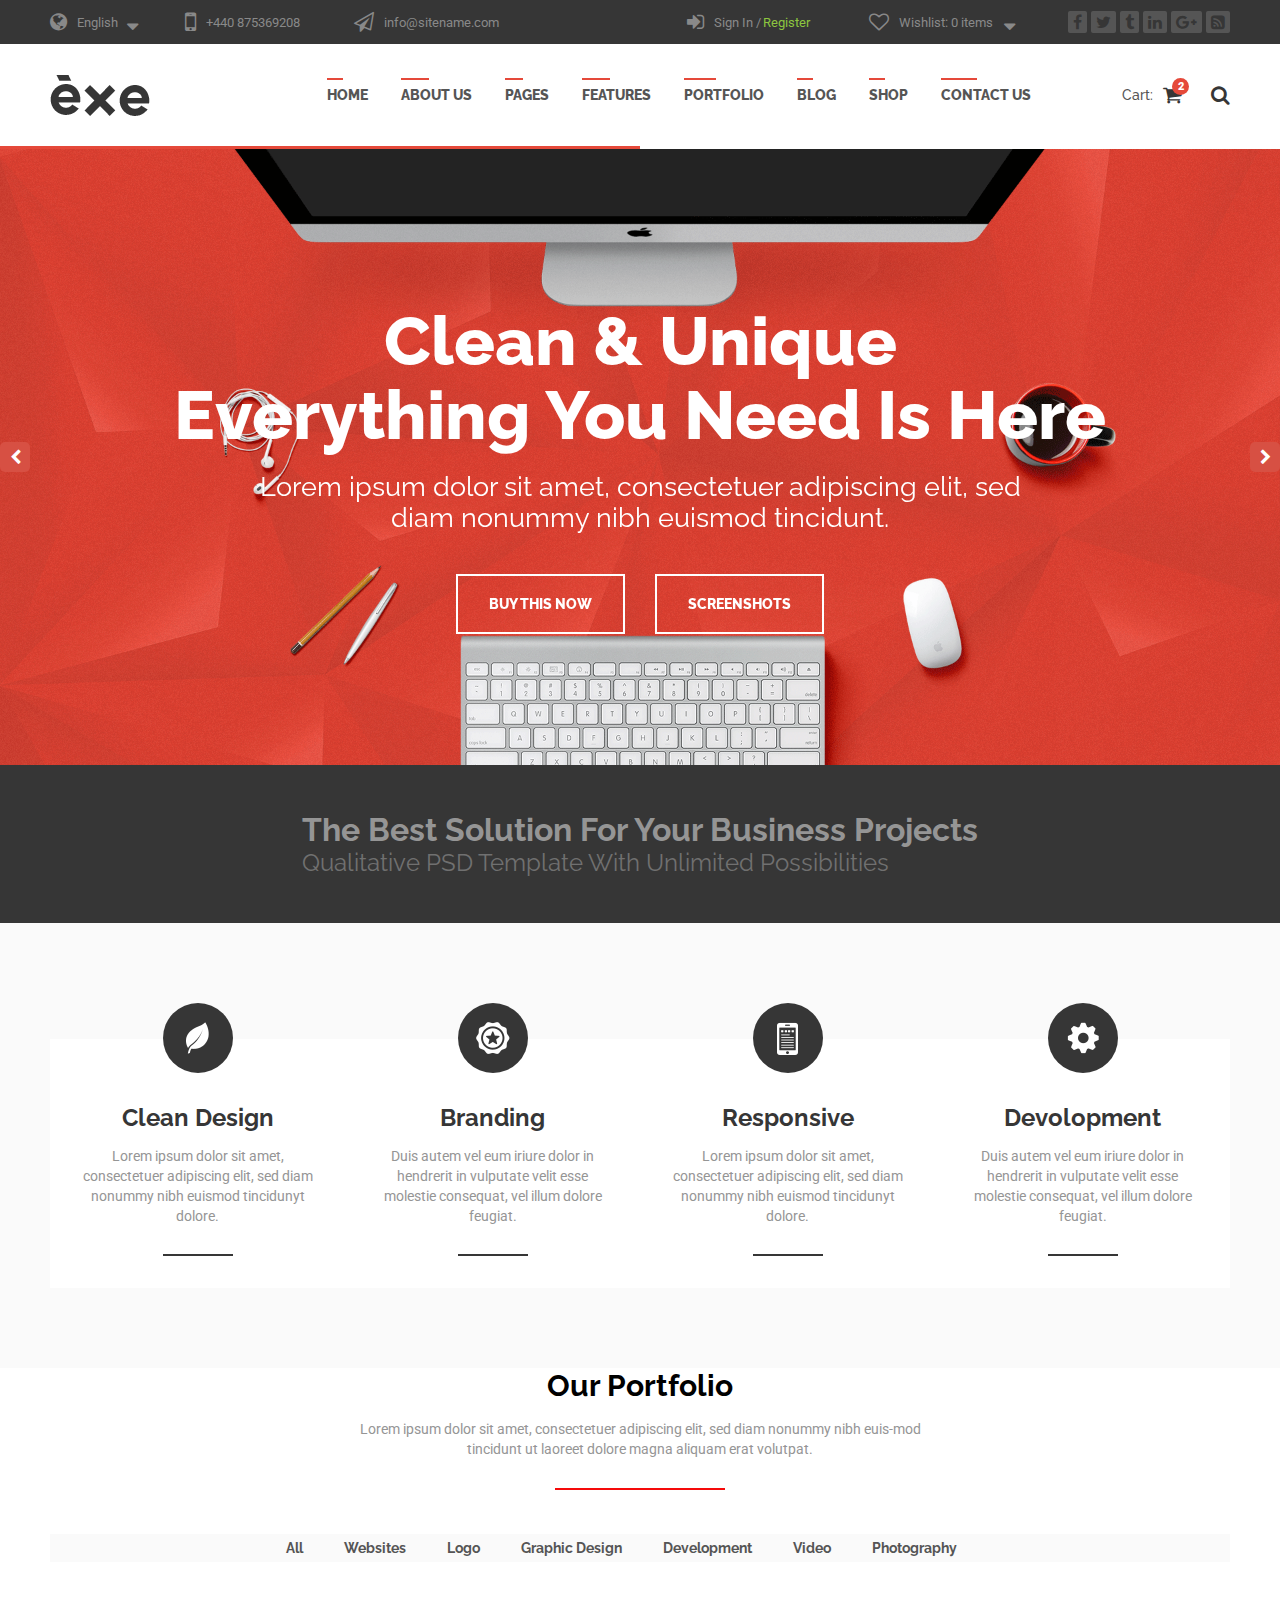
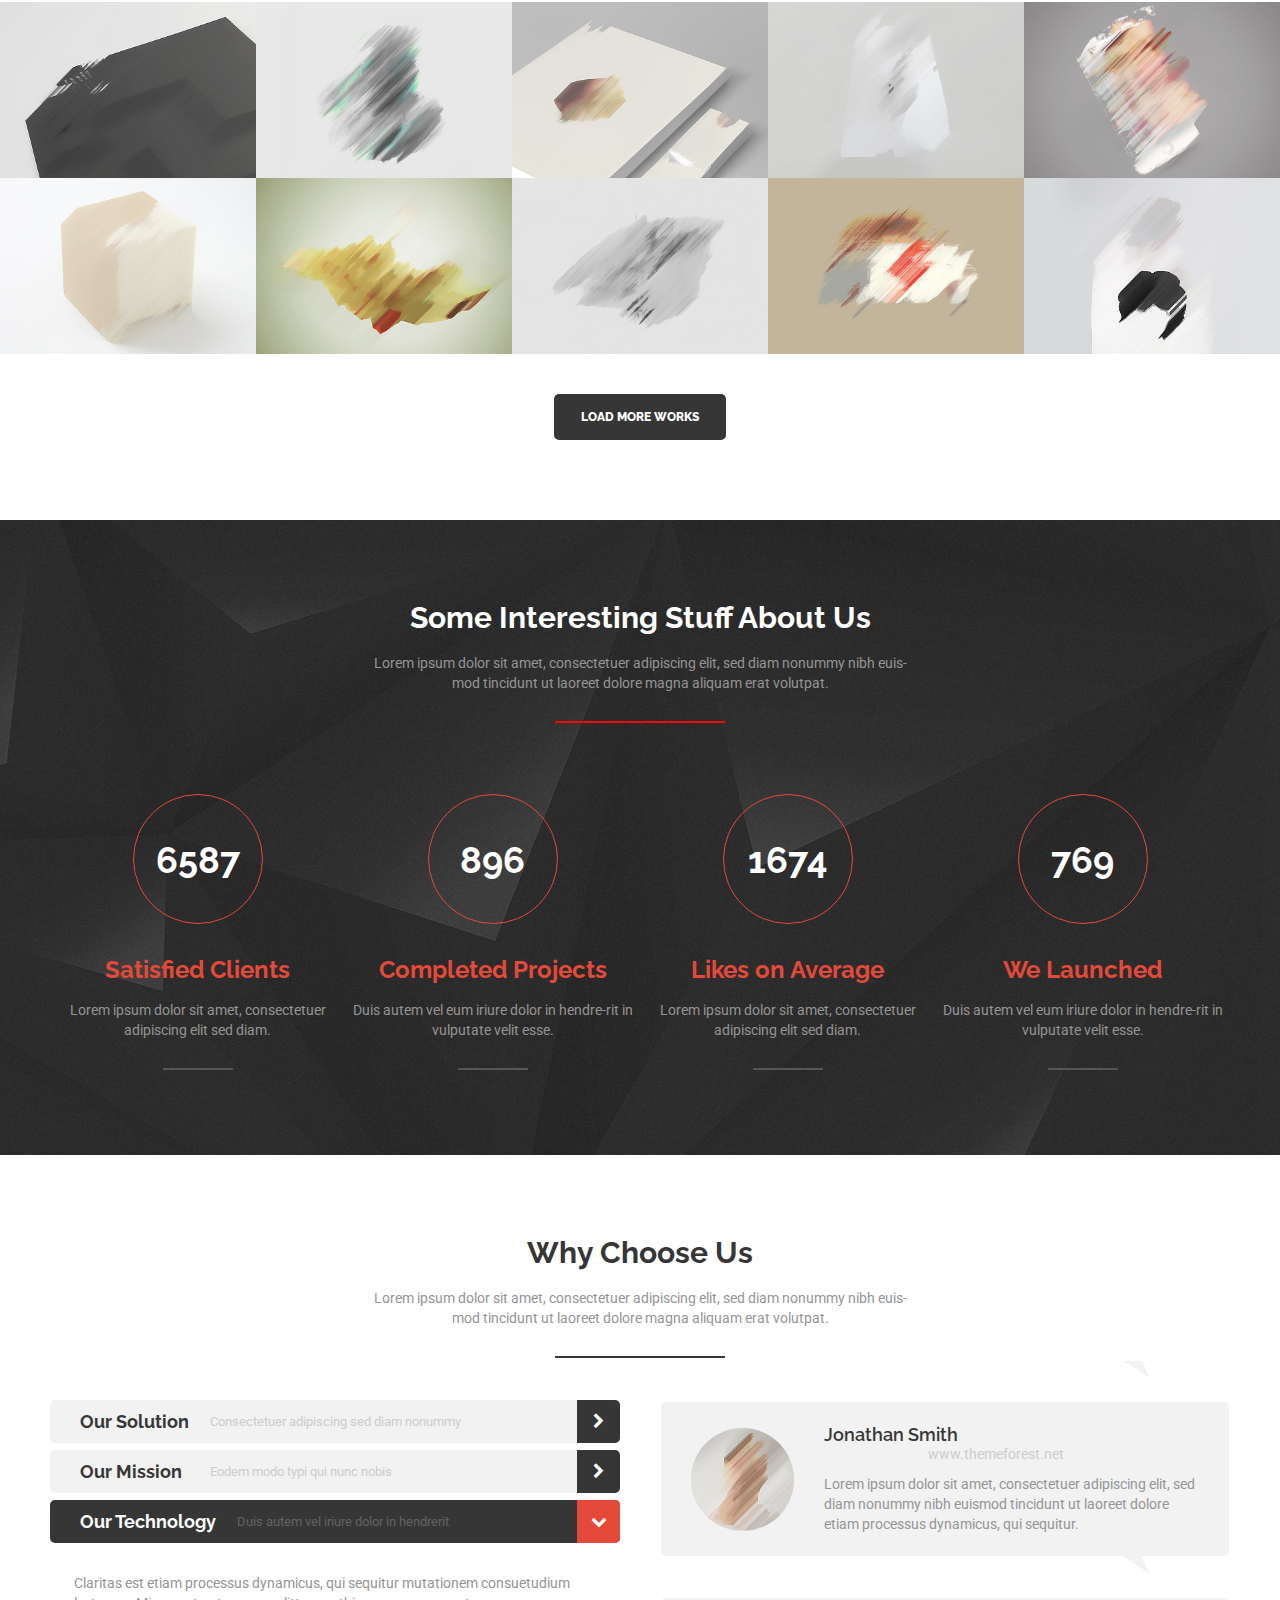
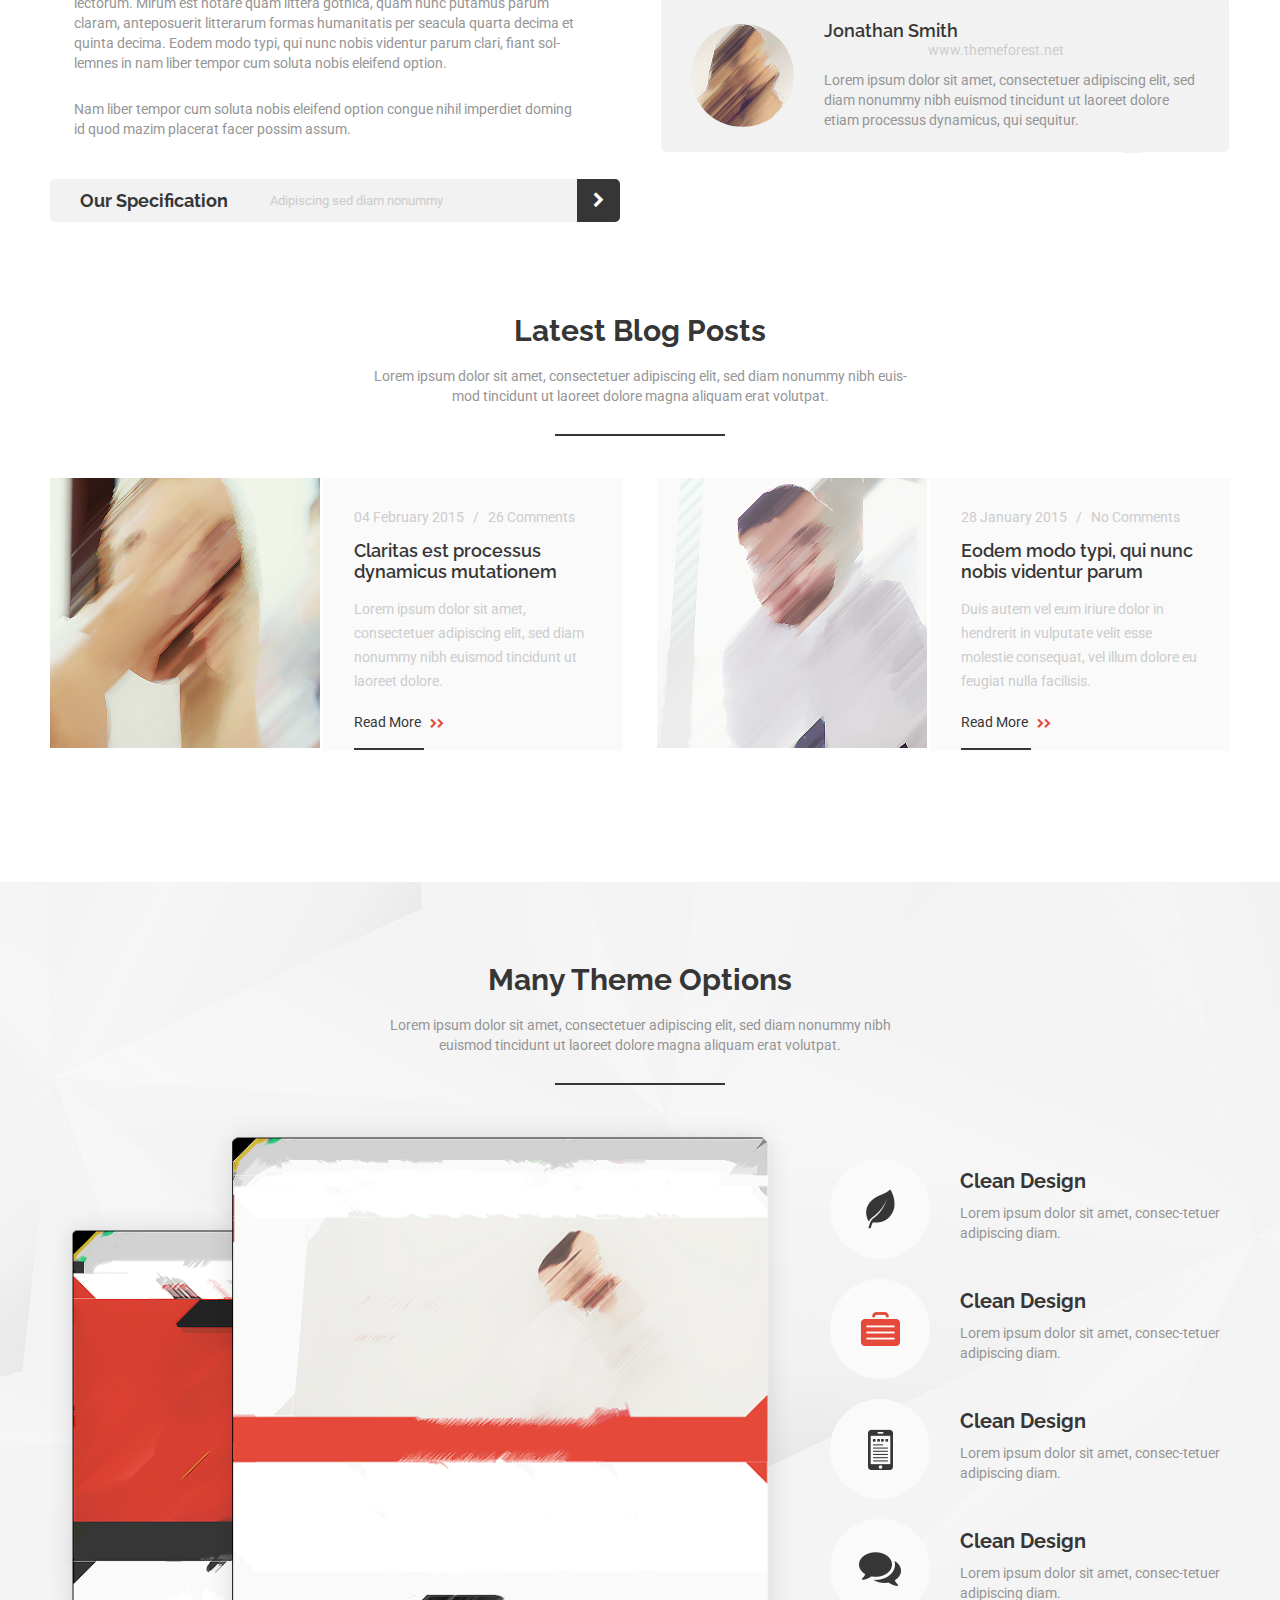
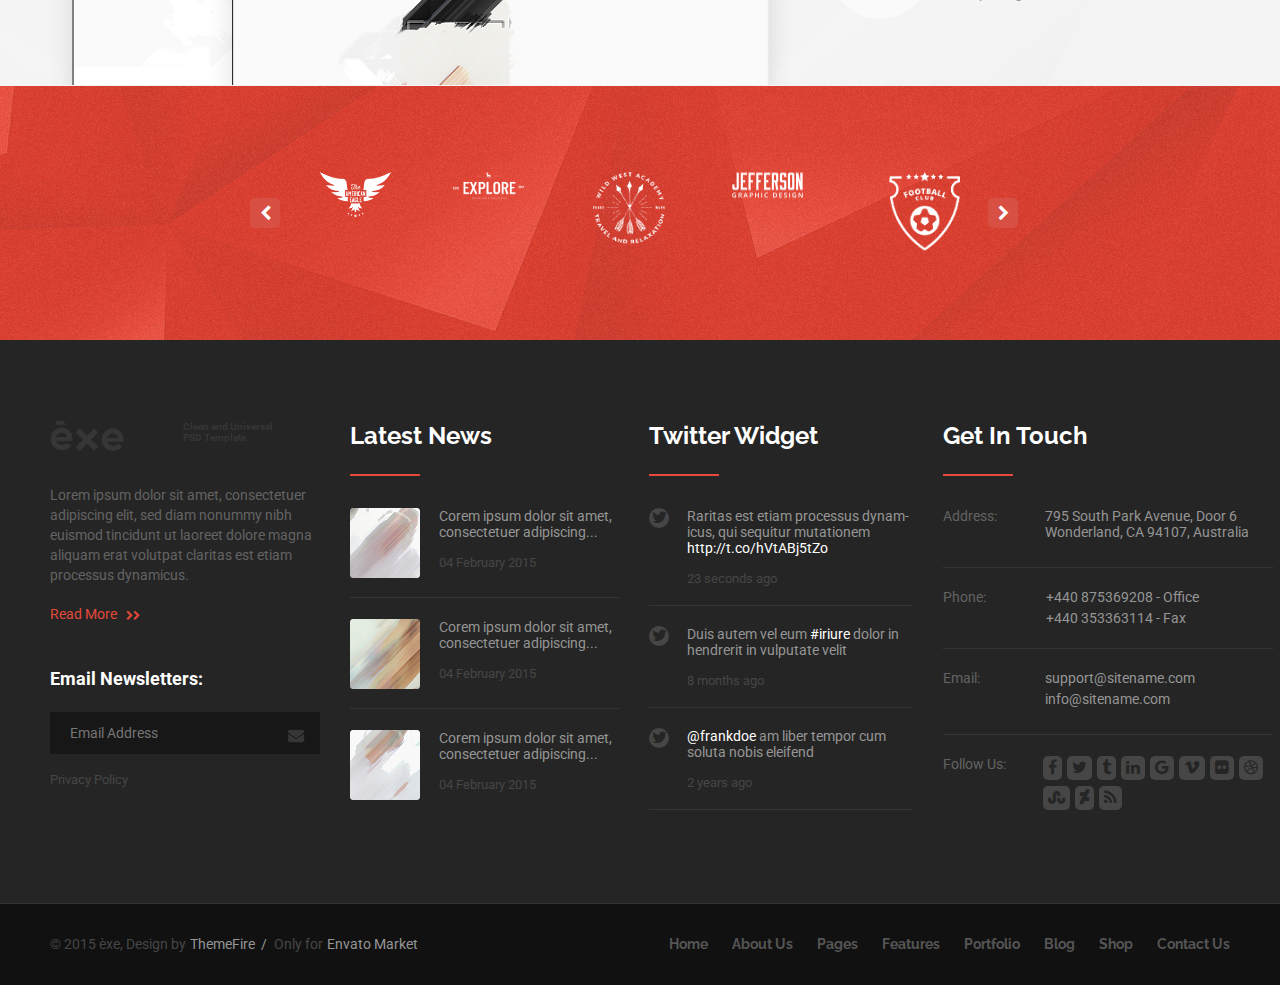
<file: index.html>
<!DOCTYPE html>
<html lang="en">
<head>
    <meta charset="UTF-8">
    <meta http-equiv="X-UA-Compatible" content="IE=edge">
    <meta name="viewport" content="width=device-width, initial-scale=1.0">
    <title>Document</title>
    <link rel="stylesheet" href="https://cdnjs.cloudflare.com/ajax/libs/font-awesome/4.7.0/css/font-awesome.min.css">
    <link href="https://fonts.googleapis.com/css2?family=Roboto:ital,wght@0,100;0,300;0,400;0,500;0,700;0,900;1,100;1,300;1,400;1,500;1,700;1,900&display=swap" rel="stylesheet">
    <link href="https://fonts.googleapis.com/css2?family=Raleway:ital,wght@0,100;0,200;0,300;0,400;0,500;0,600;0,700;0,800;0,900;1,100;1,200;1,300;1,400;1,500;1,600;1,700;1,800;1,900&display=swap" rel="stylesheet">
    <link rel="stylesheet" href="css/slick.css">
    
    <link rel="stylesheet" href="css/style.css">       
    
</head>
<body>
    
   <header>
   
        
        <div class="container">
            <div class="nav_top">
                <div class="language">
                    <div class="lang_icon"><a href="#"><i class="fa fa-globe"></i></a></div>
                    <div class="text"><a href="#">English</a></div>
                    <div class="lang_icon_1"><a href="#"><i class="fa fa-sort-desc" aria-hidden="true"></i></a></div>
                </div>
                <div class="contact">
                    <div class="mobile_icon"><i class="fa fa-mobile-phone"></i></div>
                    <div class="mobile_number"><p>+440 875369208</p></div>
                </div>
                <div class="info">
                    <div class="info_icon"><a href="#"><i class="fa fa-send-o"></i></a></div>
                    <div class="info_text"><p>info@sitename.com</p></div>
                </div>
                <div class="singin">
                    <div class="singin_icon"><a href="#"><i class="fa fa-sign-in"></i></a></div>
                    <div class="singin_text"><h1>Sign In /</h1><span>Register</span></div>
                    
                </div>
                <div class="Wishlist">
                    <div class="wishlist_icon"><a href="#"><i class="fa fa-heart-o"></i></a></div>
                    <div class="wishlist_text"><h1>Wishlist:</h1><span>0</span><h2>items</h2></div>
                    <div class="wishlist_arrow"><a href="#"><i class="fa fa-sort-desc" aria-hidden="true"></i></a></div>
                </div>
                <div class="social">
                    <ul>
                        <li><a href="#"><i class="fa fa-facebook-f"></i></a></li>
                        <li><a href="#"><i class="fa fa-twitter"></i></a></li>
                        <li><a href="#"><i class="	fa fa-tumblr"></i></a></li>
                        <li><a href="#"><i class="fa fa-linkedin"></i></a></li>
                        <li><a href="#"><i class="fa fa-google-plus"></i></a></li>
                        <li><a href="#"><i class="fa fa-rss-square"></i></a></li>
                    </ul>
                </div>
            </div>
        </div>
    </header>
    <nav>
        <div class="container">
            <div class="nav_main">
                <div class="logo">
                    <a href="#"><img src="Images/EXE.gif" alt=""></a>
                </div>
                <div class="menu">
                    <ul>
                        <li><a href="#">Home</a></li>
                        <li><a href="#">About Us</a></li>
                        <li><a href="#">Pages</a></li>
                        <li><a href="#">Features</a></li>
                        <li><a href="#">Portfolio </a></li>
                        <li><a href="#">Blog</a></li>
                        <li><a href="#">Shop </a></li>
                        <li><a href="#"> Contact Us</a></li>
                    </ul>
                </div>
                <div class="menu_right">
                    <div class="right_1"><h1>Cart:</h1></div>
                    <div class="right_2"><a href="#"><i class="fa fa-shopping-cart" aria-hidden="true"></i></a>
                    <div class="circle"><h1>2</h1></div></div>
                    <div class="right_3"><a href="#"><i class="fa fa-search" aria-hidden="true"></i></a></div>
                </div>
            </div>
        </div>
    </nav>
    <section id="banner_loading">

    </section>

    <!--=================== Banner part goes here============================-->
    <section id="banner"> 
        <i class="fa fa-chevron-left h_left"></i>
        <i class="fa fa-chevron-right h_right"></i>
        <div class="banner_main">
        
            <div class="banner_item">
                <img src="Images/banner.gif" alt="EXE" width="100%">
                
            </div>
            <div class="banner_item">
                <img src="Images/b_3.png" alt="EXE" width="100%">
                
            </div>
        </div>
        <div class="banner_main_overly">
            <div class="container">
                <div class="banner_content">
                   <div class="banner_text">
                    <h3>Clean & Unique</h3>
                    <h4>Everything You Need is Here</h4>
                    <p>Lorem ipsum dolor sit amet, consectetuer adipiscing elit, sed diam nonummy nibh euismod tincidunt.</p>
                   </div>
                   <div class="banner_ancor">
                       <div class="ancor_left"><a href="#">Buy This Now</a></div>
                       <div class="ancor_right"><a href="#">Screenshots</a></div>
                   </div>
                </div>
            </div> 

        </div>
       
        
            
        
    </section>
   
    <section id="solution">
        <div class="sol_content">
            <h4>The Best Solution for Your Business Projects</h4>
            <h5>Qualitative PSD Template With Unlimited Possibilities</h5>
        </div>

    </section> 
    <!--======================== About section goes here===============================-->
   <section id="about">
        <div class="container">
            <div class="about_main">
              <div class="aboutitem_1">
                <div class="about_item">
                    <div class="img"><img src="Images/s_1.png" alt=""></div>
                    <h3>Clean Design</h3>
                    <p>Lorem ipsum dolor sit amet, consectetuer adipiscing elit, sed diam nonummy nibh euismod tincidunyt dolore.</p>
                </div>
              </div>
              <div class="aboutitem_1">
                <div class="about_item">
                    <div class="img"><img src="Images/s_2.png" alt=""></div>
                    <h3>Branding</h3>
                    <p>Duis autem vel eum iriure dolor in hendrerit in vulputate velit esse molestie consequat, vel illum dolore feugiat.</p>
                </div>
              </div>
              <div class="aboutitem_1">
                <div class="about_item">
                    <div class="img"><img src="Images/s_3.png" alt=""></div>
                    <h3>Responsive</h3>
                    <p>Lorem ipsum dolor sit amet, consectetuer adipiscing elit, sed diam nonummy nibh euismod tincidunyt dolore.</p>
                </div>
              </div>
              <div class="aboutitem_1">
                <div class="about_item">
                    <div class="img"><img src="Images/s_4.png" alt=""></div>
                    <h3>Devolopment</h3>
                    <p>Duis autem vel eum iriure dolor in hendrerit in vulputate velit esse molestie consequat, vel illum dolore feugiat.</p>
                </div>
              </div>
            </div>

        </div>
    </section>
    <section id="portfoliotoppart">
        <div class="container">
            <div class="portfolio_head">
                <h5>Our Portfolio</h5>
                <p>Lorem ipsum dolor sit amet, consectetuer adipiscing elit, sed diam nonummy nibh euis-mod tincidunt ut laoreet dolore magna aliquam erat volutpat.</p>

            </div>
            <div class="portfolio_main">
                <div class="fortfolio_item">
                    <ul>
                        <li><a href="#">All </a></li>
                        <li><a href="#">Websites  </a></li>
                        <li><a href="#">Logo  </a></li>
                        <li><a href="#">Graphic Design </a></li>
                        <li><a href="#">Development </a></li>
                        <li><a href="#">Video</a></li>
                        <li><a href="#">Photography</a></li>
                    </ul>
                </div>
            </div>
        </div>
    </section>
    <section id="portfolio_img"> 
        <div class="portfolio-img_main">
            <div class="portfolio_img_item ">
                <img src="Images/p_1.png" alt="p_1" width="100%" height="100%">
                <div class="portfolio_img_overly">
                    <div class="portfolio_overly_text">
                        <h5>Claritas Est Processus</h5>
                    <p>Graphic Designer, Photoshop</p>
                    </div>
                   <div class="portfolio_overly_icon_main">
                    <div class="portfolio_overly_icon_item poii">
                        <a href="#"><i class="fa fa-search" aria-hidden="true"></i></a>
                        </div>
                    <div class="portfolio_overly_icon_item">
                        <a href="#"><i class="fa fa-link" aria-hidden="true"></i></a>
                        </div>
                   </div>
                </div>
            </div>
            <div class="portfolio_img_item">
                <img src="Images/p_2.png" alt="p_1" width="100%" height="100%">
                <div class="portfolio_img_overly">
                    <div class="portfolio_overly_text">
                        <h5>Claritas Est Processus</h5>
                    <p>Graphic Designer, Photoshop</p>
                    </div>
                   <div class="portfolio_overly_icon_main">
                    <div class="portfolio_overly_icon_item poii">
                        <a href="#"><i class="fa fa-search" aria-hidden="true"></i></a>
                        </div>
                    <div class="portfolio_overly_icon_item">
                        <a href="#"><i class="fa fa-link" aria-hidden="true"></i></a>
                        </div>
                   </div>
                </div>
            </div>
            <div class="portfolio_img_item">
                <img src="Images/p_3.png" alt="p_1" width="100%" height="100%">
                <div class="portfolio_img_overly">
                    <div class="portfolio_overly_text">
                        <h5>Claritas Est Processus</h5>
                    <p>Graphic Designer, Photoshop</p>
                    </div>
                   <div class="portfolio_overly_icon_main">
                    <div class="portfolio_overly_icon_item poii">
                        <a href="#"><i class="fa fa-search" aria-hidden="true"></i></a>
                        </div>
                    <div class="portfolio_overly_icon_item">
                        <a href="#"><i class="fa fa-link" aria-hidden="true"></i></a>
                        </div>
                   </div>
                </div>
            </div>
            <div class="portfolio_img_item">
                <img src="Images/p_4.png" alt="p_1" width="100%" height="100%">
                <div class="portfolio_img_overly">
                    <div class="portfolio_overly_text">
                        <h5>Claritas Est Processus</h5>
                    <p>Graphic Designer, Photoshop</p>
                    </div>
                   <div class="portfolio_overly_icon_main">
                    <div class="portfolio_overly_icon_item poii">
                        <a href="#"><i class="fa fa-search" aria-hidden="true"></i></a>
                        </div>
                    <div class="portfolio_overly_icon_item">
                        <a href="#"><i class="fa fa-link" aria-hidden="true"></i></a>
                        </div>
                   </div>
                </div>
            </div>
            <div class="portfolio_img_item">
                <img src="Images/p_5.png" alt="p_1" width="100%" height="100%">
                <div class="portfolio_img_overly">
                    <div class="portfolio_overly_text">
                        <h5>Claritas Est Processus</h5>
                    <p>Graphic Designer, Photoshop</p>
                    </div>
                   <div class="portfolio_overly_icon_main">
                    <div class="portfolio_overly_icon_item poii">
                        <a href="#"><i class="fa fa-search" aria-hidden="true"></i></a>
                        </div>
                    <div class="portfolio_overly_icon_item">
                        <a href="#"><i class="fa fa-link" aria-hidden="true"></i></a>
                        </div>
                   </div>
                </div>
            </div>
        </div>
        
        <div class="portfolio-img_main">
            <div class="portfolio_img_item">
                <img src="Images/p_6.png" alt="p_1" width="100%" height="100%">
                <div class="portfolio_img_overly">
                    <div class="portfolio_overly_text">
                        <h5>Claritas Est Processus</h5>
                    <p>Graphic Designer, Photoshop</p>
                    </div>
                   <div class="portfolio_overly_icon_main">
                    <div class="portfolio_overly_icon_item poii">
                        <a href="#"><i class="fa fa-search" aria-hidden="true"></i></a>
                        </div>
                    <div class="portfolio_overly_icon_item">
                        <a href="#"><i class="fa fa-link" aria-hidden="true"></i></a>
                        </div>
                   </div>
                </div>
            </div>
            <div class="portfolio_img_item">
                <img src="Images/p_7.png" alt="p_1" width="100%" height="100%">
                <div class="portfolio_img_overly">
                    <div class="portfolio_overly_text">
                        <h5>Claritas Est Processus</h5>
                    <p>Graphic Designer, Photoshop</p>
                    </div>
                   <div class="portfolio_overly_icon_main">
                    <div class="portfolio_overly_icon_item poii">
                        <a href="#"><i class="fa fa-search" aria-hidden="true"></i></a>
                        </div>
                    <div class="portfolio_overly_icon_item">
                        <a href="#"><i class="fa fa-link" aria-hidden="true"></i></a>
                        </div>
                   </div>
                </div>
            </div>
            <div class="portfolio_img_item">
                <img src="Images/p_8.png" alt="p_1" width="100%" height="100%">
                <div class="portfolio_img_overly">
                    <div class="portfolio_overly_text">
                        <h5>Claritas Est Processus</h5>
                    <p>Graphic Designer, Photoshop</p>
                    </div>
                   <div class="portfolio_overly_icon_main">
                    <div class="portfolio_overly_icon_item poii">
                        <a href="#"><i class="fa fa-search" aria-hidden="true"></i></a>
                        </div>
                    <div class="portfolio_overly_icon_item">
                        <a href="#"><i class="fa fa-link" aria-hidden="true"></i></a>
                        </div>
                   </div>
                </div>
            </div>
            <div class="portfolio_img_item">
                <img src="Images/p_9.png" alt="p_1" width="100%" height="100%">
                <div class="portfolio_img_overly">
                    <div class="portfolio_overly_text">
                        <h5>Claritas Est Processus</h5>
                    <p>Graphic Designer, Photoshop</p>
                    </div>
                   <div class="portfolio_overly_icon_main">
                    <div class="portfolio_overly_icon_item poii">
                        <a href="#"><i class="fa fa-search" aria-hidden="true"></i></a>
                        </div>
                    <div class="portfolio_overly_icon_item">
                        <a href="#"><i class="fa fa-link" aria-hidden="true"></i></a>
                        </div>
                   </div>
                </div>
            </div>
            <div class="portfolio_img_item">
                <img src="Images/p_10.png" alt="p_1" width="100%" height="100%">
                <div class="portfolio_img_overly">
                    <div class="portfolio_overly_text">
                        <h5>Claritas Est Processus</h5>
                    <p>Graphic Designer, Photoshop</p>
                    </div>
                   <div class="portfolio_overly_icon_main">
                    <div class="portfolio_overly_icon_item poii">
                        <a href="#"><i class="fa fa-search" aria-hidden="true"></i></a>
                        </div>
                    <div class="portfolio_overly_icon_item">
                        <a href="#"><i class="fa fa-link" aria-hidden="true"></i></a>
                        </div>
                   </div>
                </div>
            </div>
        </div>
        <div class="portfolio_button_main"><a href="#" class="portfolio_button">Load More Works</a></div>
    </section> 

 <section id="project">
    <div class="container">
            <div class="project_head">
                <h4>Some Interesting Stuff About Us</h4>
                <p>Lorem ipsum dolor sit amet, consectetuer adipiscing elit, sed diam nonummy nibh euis-mod tincidunt ut laoreet dolore magna aliquam erat volutpat.</p>
            </div>
            <div class="project_main">
                <div class="project_item">
                    <div class="project_item_circle"><h2 class="counter">6587</h2></div>
                    <div class="project_text">
                        <h3>Satisfied Clients</h3>
                        <p>Lorem ipsum dolor sit amet, consectetuer adipiscing elit sed diam.</p>
                    </div>
                </div>
                <div class="project_item">
                    <div class="project_item_circle"><h2 class="counter">896</h2></div>
                    <div class="project_text">
                        <h3>Completed Projects</h3>
                        <p>Duis autem vel eum iriure dolor in hendre-rit in vulputate velit esse.</p>
                    </div>
                </div>
                <div class="project_item">
                    <div class="project_item_circle"><h2 class="counter">1674</h2></div>
                    <div class="project_text">
                        <h3>Likes on Average</h3>
                        <p>Lorem ipsum dolor sit amet, consectetuer adipiscing elit sed diam.</p>
                    </div>
                </div>
                <div class="project_item">
                    <div class="project_item_circle"><h2 class="counter">769</h2></div>
                    <div class="project_text">
                        <h3>We Launched</h3>
                        <p>Duis autem vel eum iriure dolor in hendre-rit in vulputate velit esse.</p>
                    </div>
                </div>
               

    
            </div>
     </div>
    
</section> 
 <section id="choose">
    <div class="container">
        <div class="choose_head">
            <h4>Why Choose Us</h4>
            <p>Lorem ipsum dolor sit amet, consectetuer adipiscing elit, sed diam nonummy nibh euis-mod tincidunt ut laoreet dolore magna aliquam erat volutpat.</p>
        </div>
        <div class="service_facility_main">
            <div class="service_facility_left">
                <div class="facility_item f_i">
                    <div class="facility_1"><h3>Our Solution</h3></div>
                    <div class="facility_2"><p>Consectetuer adipiscing sed diam nonummy</p></div>
                    <div class="facility_3"><h4><a href="#"><i class="fa fa-chevron-right"></i></a></h4></div>
                </div>
                <div class="facility_item f_i">
                    <div class="facility_1"><h3>Our Mission</h3></div>
                    <div class="facility_2"><p>Eodem modo typi qui nunc nobis</p></div>
                    <div class="facility_3"><h4><a href="#"><i class="fa fa-chevron-right"></i></a></h4></div>
                </div>
                <div class="facility_item fti">
                    <div class="facility_techno_1"><h3>Our Technology</h3></div>
                    <div class="facility_techno_2"><p>Duis autem vel iriure dolor in hendrerit</p></div>
                    <div class="facility_techno_3"><h4><a href="#"><i class="fa fa-chevron-down"></i></a></h4></div>
                </div>
                
                    <div class="facility_item_details">
                        <h5>Claritas est etiam processus dynamicus, qui sequitur mutationem consuetudium lectorum. Mirum est notare quam littera gothica, quam nunc putamus parum claram, anteposuerit litterarum formas humanitatis per seacula quarta decima et quinta decima. Eodem modo typi, qui nunc nobis videntur parum clari, fiant sol-lemnes in  nam liber tempor cum soluta nobis eleifend option. </h5>

                    <p>Nam liber tempor cum soluta nobis eleifend option congue nihil imperdiet doming id quod mazim placerat facer possim assum.</p>
                    </div>
                    <div class="facility_item">
                        <div class="facility_1_last"><h3>Our Specification</h3></div>
                        <div class="facility_2_last"><p>Adipiscing sed diam nonummy</p></div>
                        <div class="facility_3_last"><h4><a href="#"><i class="fa fa-chevron-right"></i></a></h4></div>
                    </div>
                
            </div>
      <div class="service_facility_right">
          <div class="s_f_r_item">
            <div class="service_facility_right_item sfri">
                <div class="service_facility_right_item_img"><img src="Images/fr_1.png" alt=""> 
                    
                 </div>
                    <div class="service_facility_right_item_text">
                        <h3>Jonathan Smith</h3>
                        <span><a href="#">www.themeforest.net</a></span>
                        <p>Lorem ipsum dolor sit amet, consectetuer adipiscing elit, sed diam nonummy nibh euismod tincidunt ut laoreet dolore etiam processus dynamicus, qui sequitur.</p>
                    </div>
                
                <div class="facility_shape"></div>

            </div>
          </div>
          <div class="s_f_r_item">
            <div class="service_facility_right_item sfri">
                <div class="service_facility_right_item_img"><img src="Images/fr_2.png" alt=""> 
                    
                 </div>
                    <div class="service_facility_right_item_text">
                        <h3>Jonathan Smith</h3>
                        <span><a href="#">www.themeforest.net</a></span>
                        <p>Lorem ipsum dolor sit amet, consectetuer adipiscing elit, sed diam nonummy nibh euismod tincidunt ut laoreet dolore etiam processus dynamicus, qui sequitur.</p>
                    </div>
                
                <div class="facility_shape"></div>

            </div>
          </div>
          <div class="s_f_r_item">
            <div class="service_facility_right_item sfri">
                <div class="service_facility_right_item_img"><img src="Images/fr_1.png" alt=""> 
                    
                 </div>
                    <div class="service_facility_right_item_text">
                        <h3>Jonathan Smith</h3>
                        <span><a href="#">www.themeforest.net</a></span>
                        <p>Lorem ipsum dolor sit amet, consectetuer adipiscing elit, sed diam nonummy nibh euismod tincidunt ut laoreet dolore etiam processus dynamicus, qui sequitur.</p>
                    </div>
                
                <div class="facility_shape"></div>

            </div>
          </div>
          <div class="s_f_r_item">
            <div class="service_facility_right_item sfri">
                <div class="service_facility_right_item_img"><img src="Images/fr_2.png" alt=""> 
                    
                 </div>
                    <div class="service_facility_right_item_text">
                        <h3>Jonathan Smith</h3>
                        <span><a href="#">www.themeforest.net</a></span>
                        <p>Lorem ipsum dolor sit amet, consectetuer adipiscing elit, sed diam nonummy nibh euismod tincidunt ut laoreet dolore etiam processus dynamicus, qui sequitur.</p>
                    </div>
                
                <div class="facility_shape"></div>

            </div>
          </div>
      </div>
        </div>
    </div>
</section>
 <section id="blog">
    <div class="container">
        <div class="choose_head">
            <h4>Latest Blog Posts</h4>
            <p>Lorem ipsum dolor sit amet, consectetuer adipiscing elit, sed diam nonummy nibh euis-mod tincidunt ut laoreet dolore magna aliquam erat volutpat.</p>
        </div>
        <div class="blog_main">
            <div class="blog_item">
                <div class="blog_img">
                    <img src="Images/f_1.png" alt="f_1" width="100%" height="100%">
                    <div class="img_overly">
                        <div class="overly_icon"><a href="#"><i class="fa fa-file-image-o" aria-hidden="true"></i></a></div>
                        
                        <div class="blog_overly_icon_main">
                            <div class="blog_overly_icon_item boii">
                                <a href="#"><i class="fa fa-search" aria-hidden="true"></i></a>
                                </div>
                            <div class="blog_overly_icon_item">
                                <a href="#"><i class="fa fa-link" aria-hidden="true"></i></a>
                                </div>
                           </div>
                    </div>
                </div>
                
            </div>
            <div class="blog_item_1">
               <div class="blog_item_bg">
                <div class="item_text">
                    <p>04 February 2015&nbsp; &nbsp;/&nbsp; &nbsp;26 Comments</p>
                    <h3>Claritas est processus dynamicus mutationem</h3>
                    <h4>Lorem ipsum dolor sit amet, consectetuer adipiscing elit, sed diam nonummy nibh euismod tincidunt ut laoreet dolore.</h4>
                    <a href="#">Read More&nbsp; &nbsp;<i class="fa fa-chevron-right"></i><i class="fa fa-chevron-right"></i></a>
                   </div>
               </div>
            </div>
            <div class="blog_item bl">
                <div class="blog_img">
                    <img src="Images/f_2.png" alt="f_1" width="100%" height="100%">
                    <div class="img_overly">
                        <div class="overly_icon_1"><a href="#"><i class="fa fa-camera" aria-hidden="true"></i></a></div>
                        <div class="blog_overly_icon_main">
                            <div class="blog_overly_icon_item boii">
                                <a href="#"><i class="fa fa-search" aria-hidden="true"></i></a>
                                </div>
                            <div class="blog_overly_icon_item">
                                <a href="#"><i class="fa fa-link" aria-hidden="true"></i></a>
                                </div>
                           </div>
                    </div>
                </div>
                
            </div>
            <div class="blog_item_1">
                <div class="blog_item_bg">
                 <div class="item_text">
                     <p>28 January 2015&nbsp; &nbsp;/&nbsp; &nbsp;No Comments</p>
                     <h3>Eodem modo typi, qui nunc nobis videntur parum</h3>
                     <h4>Duis autem vel eum iriure dolor in hendrerit in vulputate velit esse molestie consequat, vel illum dolore eu feugiat nulla facilisis.</h4>
                     <a href="#">Read More&nbsp; &nbsp;<i class="fa fa-chevron-right"></i><i class="fa fa-chevron-right"></i></a>
                    </div>
                </div>
             </div>
        </div>
    </div>
</section> 
<section id="theme">
    <div class="container">
        <div class="choose_head">
            <h4>Many Theme Options</h4>
            <p>Lorem ipsum dolor sit amet, consectetuer adipiscing elit, sed diam nonummy nibh euismod tincidunt ut laoreet dolore magna aliquam erat volutpat.</p>
        </div>
        <div class="theme_main">
            <div class="theme_left">
                <img src="Images/t_2.png" alt="" width="100%">
                 </div>
            <div class="theme_right">
                <div class="theme_right_main">
                    <div class="theme_right_item tri">
                        <div class="theme_right_icon"><img src="Images/t_r1.png" alt=""></div>
                        <div class="theme_right_text">
                            <h4>Clean Design</h4>
                            <p>Lorem ipsum dolor sit amet, consec-tetuer adipiscing diam.</p>
                        </div>
                    </div>
                    <div class="theme_right_item tri">
                        <div class="theme_right_icon"><img src="Images/t_r2.png" alt=""></div>
                        <div class="theme_right_text">
                            <h4>Clean Design</h4>
                            <p>Lorem ipsum dolor sit amet, consec-tetuer adipiscing diam.</p>
                        </div>
                    </div>
                    <div class="theme_right_item tri">
                        <div class="theme_right_icon"><img src="Images/t_r3.png" alt=""></div>
                        <div class="theme_right_text">
                            <h4>Clean Design</h4>
                            <p>Lorem ipsum dolor sit amet, consec-tetuer adipiscing diam.</p>
                        </div>
                    </div>
                    <div class="theme_right_item">
                        <div class="theme_right_icon"><img src="Images/t_r4.png" alt=""></div>
                        <div class="theme_right_text">
                            <h4>Clean Design</h4>
                            <p>Lorem ipsum dolor sit amet, consec-tetuer adipiscing diam.</p>
                        </div>
                    </div>
                </div>
            </div>
        </div>
    </div>
</section>
<section id="company" class="forchevron">
    <i class="fa fa-chevron-left c_left"></i>
    <i class="fa fa-chevron-right c_right"></i>
        
    
      
    <div class="container">
      
        <div class="company_main">
            <div class="company_item ci_1">
                <img src="Images/c_2.png" alt="c_2" width="100%">

            </div>
            <div class="company_item ci_2">
                <img src="Images/c_3.png" alt="c_3" width="100%">

            </div>
            <div class="company_item ci_3">
                <img src="Images/c_4.png" alt="c_4" width="100%">

            </div>
            <div class="company_item ci_4">
                <img src="Images/c_5.png" alt="c_5" width="100%">

            </div>
            <div class="company_item">
                <img src="Images/c-6.png" alt="c_6" width="100%">

            </div>
        </div>
    </div>
</section>



<!--====================== Footer part goes here ======================-->


<footer>
    <div class="container">
        <div class="footer_main">
            <div class="footer_item">
                <div class="footer_logo_part">
                    
                        <div class="logo_left"><img src="Images/EXE.png" alt="EXE" width="100%"></div>
                        <div class="logo_right"><h2>Clean and Universal
                            PSD Template</h2></div>
                    
                </div>
                <div class="decription"><p>Lorem ipsum dolor sit amet, consectetuer adipiscing elit, sed diam nonummy nibh euismod tincidunt ut laoreet dolore magna aliquam erat volutpat claritas est etiam processus dynamicus.</p></div>
                <div class="read_more">
                    <a href="#">Read More&nbsp; &nbsp;<i class="fa fa-chevron-right"></i><i class="fa fa-chevron-right"></i></a>
                </div>
                <div class="form">
                    <h3>Email Newsletters:</h3>
                    <form action="#" method="POST">
                        <div class="form-field">
                            <input type="email" placeholder="Email Address" id="email">
                            <i class="fa fa-envelope" aria-hidden="true"></i>

                            
                        </div>
                        <div class="privacy">
                            <h5>Privacy Policy</h5>
                        </div>

                    </form>
                </div>

            </div>


            <!--======== news part goes here =================-->

            <div class="footer_item footer_second">
                <div class="footer_item_head">
                    <h4>Latest News</h4>
                </div>
                <div class="footer_item_1_main fi1m">
                    <div class="footer_item_1_item">
                        <div class="footer_item_1_item_left">
                            <img src="Images/l_t.png" alt="" width="100%">
                            <div class="footer_item_1_item_left_overly">
                                <div class="icon"> <a href="#"><i class="fa fa-search" aria-hidden="true"></i></a></div>
                            </div>
                            
                        </div>
                        <div class="footer_item_1_item_right">
                            <h3>Corem ipsum dolor sit amet, consectetuer adipiscing...</h3>
                            <p>04 February 2015</p>
                            
                        </div>
                    </div>
                </div>
                <div class="footer_item_1_main fi1m">
                    <div class="footer_item_1_item">
                        <div class="footer_item_1_item_left">
                            <img src="Images/l_t1.png" alt="" width="100%">
                            <div class="footer_item_1_item_left_overly">
                                <div class="icon"> <a href="#"><i class="fa fa-search" aria-hidden="true"></i></a></div>
                            </div>
                            
                        </div>
                        <div class="footer_item_1_item_right">
                            <h3>Corem ipsum dolor sit amet, consectetuer adipiscing...</h3>
                            <p>04 February 2015</p>
                            
                        </div>
                    </div>
                </div>
                <div class="footer_item_2_main">
                    <div class="footer_item_1_item">
                        <div class="footer_item_1_item_left">
                            <img src="Images/l_t2.png" alt="" width="100%">
                            <div class="footer_item_1_item_left_overly">
                                <div class="icon"> <a href="#"><i class="fa fa-search" aria-hidden="true"></i></a></div>
                            </div>
                            
                        </div>
                        <div class="footer_item_1_item_right">
                            <h3>Corem ipsum dolor sit amet, consectetuer adipiscing...</h3>
                            <p>04 February 2015</p>
                            
                        </div>
                    </div>
                </div>
            </div> 
            <!--======== twitter part goes here =================-->
             <div class="footer_item footer_third">
                <div class="footer_item_head">
                    <h4>Twitter Widget</h4>
                </div>
               <div class="twitter_part">
                <div class="twitter_main">
                    <div class="twitter_item">
                        <div class="twitter_item_left">
                            <a href="#"><i class="fa fa-twitter" aria-hidden="true"></i></a>
                        </div>
                        <div class="twitter_item_right">
                            <p>Raritas est etiam processus dynam-icus, qui sequitur mutationem <a href="#">http://t.co/hVtABj5tZo</a></p>
                            <h6>23 seconds ago</h6>
                        </div>
                    </div>
                </div>
                <div class="twitter_main tm">
                    <div class="twitter_item">
                        <div class="twitter_item_left">
                            <a href="#"><i class="fa fa-twitter" aria-hidden="true"></i></a>
                        </div>
                        <div class="twitter_item_right">
                            <p>Duis autem vel eum <a href="#">#iriure</a> dolor in hendrerit in vulputate velit</p>
                            <h6>8 months ago</h6>
                        </div>
                    </div>
                </div>
                <div class="twitter_main_third">
                    <div class="twitter_item">
                        <div class="twitter_item_left">
                            <a href="#"><i class="fa fa-twitter" aria-hidden="true"></i></a>
                        </div>
                        <div class="twitter_item_right">
                            <p><a href="#">@frankdoe</a> am liber tempor cum soluta nobis eleifend</p>
                            <h6>2 years ago</h6>
                        </div>
                    </div>
                </div>
               </div>
              
               
               
            </div> 
            <!--======== follow part goes here =================-->
            <div class="footer_item footer_last">
                <div class="footer_item_head">
                    <h4>Get In Touch</h4>
                </div>
            <div class="get_touch">
                <div class="get_touch_main">
                    <div class="get_touch_item gti">
                        <div class="address"><h4>Address: </h4></div>
                        <div class="address_text"> <p>795 South Park Avenue, Door 6 Wonderland, CA 94107, Australia</p></div>
                    </div>
                </div>
                <div class="get_touch_main gtm">
                    <div class="get_touch_item gti">
                        <div class="address ap"><h4>Phone: </h4></div>
                        <div class="address_text"> <p>+440 875369208 - Office</p>
                            <h2>+440 353363114 - Fax</h2>
                        </div>
                    </div>
                </div>
                <div class="get_touch_main gtm">
                    <div class="get_touch_item gti">
                        <div class="address ae"><h4>Email: </h4></div>
                        <div class="address_text"> <p>support@sitename.com
                            <h2>info@sitename.com</h2></p></div>
                    </div>
                </div>
                <div class="get_touch_main">
                    <div class="get_touch_item_get">
                        <div class="address af"><h4>Follow Us:</h4></div>
                        <div class="follow_icon"> 
                            <div class="follow_icon_1">
                            <ul>
                            <li class="fi"><a href="#"><i class="fa fa-facebook" aria-hidden="true"></i></a></li>
                            <li class="fi"><a href="#"><i class="fa fa-twitter" aria-hidden="true"></i></a></li>
                            <li class="fi"><a href="#"><i class="fa fa-tumblr" aria-hidden="true"></i></a></li>
                            <li class="fi"><a href="#"><i class="fa fa-linkedin" aria-hidden="true"></i></a></li>
                            <li class="fi"><a href="#"><i class="fa fa-google" aria-hidden="true"></i></a></li>
                            <li class="fi"><a href="#"><i class="fa fa-vimeo" aria-hidden="true"></i></a></li>
                            <li class="fi"><a href="#"><i class="fa fa-flickr" aria-hidden="true"></i></a></li>
                            <li class="fi"><a href="#"><i class="fa fa-dribbble" aria-hidden="true"></i></a></li>
                            </ul></div>
                            
                            <div class="follow_icon_2"><ul>
                            
                                <li class="fi"><a href="#"><i class="fa fa-stumbleupon" aria-hidden="true"></i></a></li>
                                <li class="fi"><a href="#"><i class="fa fa-deviantart" aria-hidden="true"></i></a></li>
                                <li><a href="#"><i class="fa fa-rss" aria-hidden="true"></i></a></li>
                                
                               </ul>
                            </div>
                        </div>
                    </div>
                </div>
            </div>
              
              
               
               
            </div>
        </div>
       
    </div>
    <div class="footer_nav">
        <div class="container">
            <div class="footer_nav_main">
            <div class="footer_nav_item">
                <h2>© 2015 èxe, Design by </h2>
                <span>ThemeFire &nbsp;/&nbsp;  </span>
                <h3>Only for</h3>
                <h5> Envato Market</h5>
            </div>
            <div class="footer_nav_item_1">
                  <div class="menu_last">
                    <ul>
                        <li><a href="#">Home</a></li>
                        <li><a href="#">About Us</a></li>
                        <li><a href="#">Pages</a></li>
                        <li><a href="#">Features</a></li>
                        <li><a href="#">Portfolio </a></li>
                        <li><a href="#">Blog</a></li>
                        <li><a href="#">Shop </a></li>
                        <li><a href="#"> Contact Us</a></li>
                    </ul>
                </div>
            </div>
        </div>
    </div>
    </div>
</footer>



  
    
    <script src="Js/jquery-1.12.4.min.js"></script>
    <script src="Js/slick.min.js"></script>
    <script src="Js/jquery.counterup.min.js"></script>
    <script src="Js/waypoints.min.js"></script>
    <script src="Js/custom.js"></script>
</body>
</html>
</file>
<file: css/style.css>
* {
    margin: 0;
    padding: 0;
    box-sizing: border-box;
    outline: none;
  
    
}

a {
    text-decoration: none;
}
ol,ul {
    list-style-type: none;
}

.container {
    width: 1180px;
    margin: 0 auto;
}
header {
    background-color: #363636;
    width: 100%;
    height: 44px;
}
.nav_top {
    width: 100%;
    height: 44px;
    display: flex;
    justify-content: center;
    
    
}
.language {
    display: flex;
    align-items: center;
    width: 85px;
    margin-right: 50px;
    
}
.lang_icon_1 {
    margin-left: 9px;
}
.lang_icon_1 a i {
    color: #898989;
    font-size: 20px;
    margin-right: 10px;
    

}
.lang_icon a i {
    color: #898989;
    font-size: 20px;
    margin-right: 10px;
    

}
.text a {
    font-family: 'Roboto', sans-serif;
    font-weight: 400;
    font-size: 13px;
    color: #898989;
    
}

.contact {
    margin-right: 50px;
    width: 120px;
    display: flex;
    align-items: center;
    
    
    
    
}
.mobile_icon i {
    color: #898989;
    font-size: 26px;
    margin-right: 10px;
    




}
.mobile_number p {
    color: #898989;
    font-family: 'Roboto', sans-serif;
    font-weight: 400;
    font-size: 13px;
    
}
.info {
    display: flex;
    align-items: center;
    margin-right: 188px;
}
.info_icon a i {
    color: #898989;
    font-size: 20px;
    margin-right: 10px;

}
.info_text p {
    color: #898989;
    font-family: 'Roboto', sans-serif;
    font-weight: 400;
    font-size: 13px;
    
}
.singin {
    width: 132px;
    display: flex;
    align-items: center;
    margin-right: 50px;

}
.singin_icon a i {
    color: #898989;
    font-size: 20px;
    margin-right: 10px;


}
.singin_text h1 {
    display: inline-block;
    color: #898989;
    font-family: 'Roboto', sans-serif;
    font-weight: 400;
    font-size: 13px;
    margin-right: 2px;
    
}
.singin_text span{
    display: inline-block;
    color: #8dc63f;
    font-family: 'Roboto', sans-serif;
    font-weight: 400;
    font-size: 13px;
    
}

.wishlist_arrow {
    margin-left: 11px;
}
.wishlist_arrow a i {
    color: #898989;
    font-size: 20px;
    

}
.Wishlist {
    margin-right: 50px;
    width: 150px;
    display: flex;
    align-items: center;
}
.wishlist_icon {
    margin-right: 10px;
}
.wishlist_icon a i {
    color: #898989;
    
    font-size: 20px;
    

}
.wishlist_text h1 {
    display: inline-block;
    color: #898989;
    font-family: 'Roboto', sans-serif;
    font-weight: 400;
    font-size: 13px;
    margin-right: 3px;
    
}
.wishlist_text span {
    display: inline-block;
    color: #898989;
    font-family: 'Roboto', sans-serif;
    font-weight: 400;
    font-size: 13px;
    margin-right: 3px;
    
}
.wishlist_text h2 {
    display: inline-block;
    color: #898989;
    font-family: 'Roboto', sans-serif;
    font-weight: 400;
    font-size: 13px;
    
}

.social {
    width: 163px;

    margin: 0 auto;
    display: flex;
    align-items: center;
}
.social ul li {
    display: inline-block;
    text-align: center;
    

    

}
.social ul li a i {
    padding: 3px 5px;
    background-color: #555555;
    border-radius: 2px;
    color: #363636;
    transition: all linear .5s;
    
    
    
}
.social ul li a i:hover {
    background-color: #e5493a;
}
/*====================  nav part goes here================*/
nav {
    background-color: #ffff;
}
.nav_main {
    display: flex;
    
}
.logo {
    width: 10%;
}

.logo a img {
    padding-top: 31px;
}
.menu {
    width: 80%;
    text-align: right;
}
.menu ul li {
    display: inline-block;
    margin-left: 29px;
}
.menu ul li a {
    font-family: 'Raleway', sans-serif;
    font-size: 14px;
    font-weight: 800;
    text-transform: uppercase;
    color: #555555;
    line-height: 102px;
    position: relative;
}
.menu ul li a::after {
    position: absolute;
    content: '';
    width: 40%;
    height: 2.03px;
    left: 0;
    top: -9px;
    background-color: #e5493a;
    /* opacity: 0; */
    transition: all linear .4s;
}
.menu ul li a:hover{
    color: #e5493a;

}
.menu ul li a:hover::after {
    opacity: 1;
    width: 100%;
}
/* .menu_right {
    display: flex;
    align-items: center;
    margin-left: 90px;
    
} */

    .menu_right {
        display: flex;
        align-items: center;
        justify-content: flex-end;
        margin-left: 90px;
        width: 10%;
    }

.right_1 h1{
    font-family: 'Raleway', sans-serif;
    font-size: 14px;
    font-weight: 500;
    text-transform: capitalize;
    color: #555555;
    margin-right: 10px;

}
.right_2 a i {
    
    font-size: 20px;
    color: #363636;
    margin-right: 29px;
}
.right_3 a i {
    font-size: 20px;
    color: #363636;
}
.right_2{
    position: relative;
}
/* .right_2::after {
    position: relative;
    content: '';
    width: 17px;
    height: 17px;
    border-radius: 50%;
    background-color: #e5493a;
    top: 0;
    left: 12px;
} */
.circle {
    
    position: absolute;
    display: flex;
    width: 17px;
    height: 17px;
    border-radius: 50%;
    background-color: #e5493a;
    top: -7px;
    left: 9px;
    justify-content: center;
    align-items: center;
    z-index: 99;
}
.circle h1 {
    font-family: 'Roboto', sans-serif;
    font-size: 11px;
    color: #ffff;
    font-weight: 900;
    text-align: center;
    align-items: center;

}

#banner_loading {
    
    width: 50%;
    height: 3px;
    background-color: #e5493a;
}

/*=================== Banner part goes here=====================*/
#banner {
    position: relative;
}

.banner_item {
    line-height: 0;
}

#banner i {
    width: 30px;
    height: 30px;
    background-color: #d75043;
    color: white;
    line-height: 30px;
    text-align: center;
    border-radius: 5px;

}
.h_left {
    position: absolute;
    top: 50%;
    left: 0%;
    z-index: 1;
    transform: translateY(-50%);
    z-index: 9999;
    
}
.h_right {
    position: absolute;
    top: 50%;
    right: 0%;
    z-index: 1;
    transform: translateY(-50%);
    z-index: 9999;
    
}
.banner_main_overly {
    position: absolute;
    top: 0;
    left: 0;
    width: 100%;
    height: 100%;
   
    z-index: 999;
    display: flex;
    justify-content: center;
    align-items: center;
}

#banner  i:hover {
    background-color: #363636;
}


.banner_ancor {
    display: flex;
    justify-content: center;
    margin-top: 62px;
}
.banner_text h3 {
    font-family: 'Raleway', sans-serif;
    font-size: 68px;
    font-weight: 800;
    text-transform: capitalize;
    color: #ffff;

}
.banner_text h4 {
    font-family: 'Raleway', sans-serif;
    font-size: 68px;
    font-weight: 800;
    text-transform: capitalize;
    color: #ffff;
    margin-top: -6px;
    margin-bottom: 16px;

}
.banner_text p {
    font-family: 'Raleway', sans-serif;
    font-size: 27px;
    font-weight: 400;
    padding: 0 177px;
    color: #ffff;
    margin-bottom: 4px;
    

}
.ancor_left a {
    font-family: 'Raleway', sans-serif;
    font-size: 14px;
    font-weight: 800;
    text-transform: uppercase;
    padding: 20px 31px;
    color: #ffff;
    border: 2px solid #ffff;
    margin-right: 30px;
    transition: all linear .5s;
}
.ancor_right a {
    font-family: 'Raleway', sans-serif;
    font-size: 14px;
    font-weight: 800;
    text-transform: uppercase;
    padding: 20px 31px;
    color: #ffff;
    border: 2px solid #ffff;
    transition: all linear .5s;
}
.ancor_left a:hover {
    background-color: #363636;
    border:none;
}
.ancor_right a:hover {
    background-color: #363636;
    border:none;
}
.banner_content {
    text-align: center;
}






#solution {
    display: flex;
    background-color: #363636;
    height: 158px;
    justify-content: center;
    align-items: center;
}

.sol_content h4 {
    font-family: 'Raleway', sans-serif;
    font-size: 32px;
    font-weight: 700;
    text-transform: capitalize;

    color: #959595;
}
.sol_content h5 {
    font-family: 'Raleway', sans-serif;
    font-size: 24px;
    font-weight: 400;
    text-transform: capitalize;

    color: #707070;
}



/*=============== about part goes here=================*/

#about {
    padding-top: 116px;
    padding-bottom: 80px;
    background-color: #fafafa;
}
.about_main {
   
    display: flex;
    justify-content: center;

}
.aboutitem_1 {
    
    background-color: #ffffff;
    width: 25%;
}
.about_item {
    position: relative;
   
    padding-top: 64px;
    text-align: center;
    
    
}
.about_item:hover .img {
    background-color: #e5493a;

}
.about_item:hover h3 {
    color: #e5493a;

}

.about_item:hover p::before {
    background-color: #e5493a;

}
.img {
    position: absolute;
    width: 100%;
    height: 100%;
    top: -36px;
    left: 50%;
    transform: translateX(-50%);
    text-align: center;
    position: absolute;
    display: flex;
    justify-content: center;
    align-items: center;
    width: 70px;
    height: 70px;
    border-radius: 50%;
    background-color: #363636;
    
}
.about_item h3 {
    font-family: 'Raleway', sans-serif;
    font-size: 24px;
    font-weight: 700;
    text-transform: capitalize;
    margin-bottom: 14px;
    color: #363636;
}
.about_item p {
    font-family: 'Roboto', sans-serif;
    font-size: 14px;
    line-height: 20px;
    font-weight: 400;
    color: #959595;
    position: relative;
    margin-bottom: 62px;
    padding: 0 31px;
}
.about_item p::before{
    position: absolute;
    content: '';
    width: 70px;
    height: 2px;
    bottom: -30px;
    left: 50%;
    background-color: #363636;
    transform: translateX(-50%);
}




/*=========================portfolio part goes here======================== */
#portfoliotoppart {
    margin-bottom: 40px;
}
.portfolio_head h5 {
    font-family: 'Raleway', sans-serif;
    font-size: 30px;
    font-weight: 700;
    text-transform: capitalize;
    text-align: center;
    margin-bottom: 16px;
    
}
.portfolio_head p {
    font-family: 'Roboto', sans-serif;
    font-size: 14px;
    line-height: 20px;
    font-weight: 400;
    color: #959595;
    text-align: center;
    padding: 0 306px;
    position: relative;

}
.portfolio_head p::before{
    position: absolute;
    content: '';
    width: 170px;
    height: 2px;
    bottom: -31px;
    left: 50%;
    background-color: #f50a0a;
    transform: translateX(-50%);
    
}
.fortfolio_item {
    margin-top: 75px;
    width: 770;
    text-align: center;
    background-color: #fafafa;
}
.fortfolio_item ul li {
    display: inline-block;
    margin-right: 37px;
}
.fortfolio_item ul li a {
    font-family: 'Raleway', sans-serif;
    font-size: 14px;
    font-weight: 700;
    text-transform: capitalize;
    position: relative;
    line-height: 28px;
    color: #555555;

}
.fortfolio_item ul li a::after {
    position: absolute;
    content: '';
    width: 0;
    height: 2px;
    left: 0;
    bottom: -14px;
    background-color: #f50a0a;
    opacity: 0;
    transition: all linear .5s;
}
.fortfolio_item ul li a:hover::after {
    opacity: 1;
    width: 100%;
}

.portfolio-img_main {
    
    display: flex;
    justify-content: center;
}
.portfolio_img_item {
    width: 20%;
    /* height: 100%; */
    position: relative;
    overflow: hidden;
}
.portfolio_img_overly {
    position: absolute;
    background-color: rgb(54, 54, 54,.85);
    width: 100%;
    height: 100%;
    top: 0;
    left: 0;
    z-index: 9999;
    opacity: 0;
    transition: all linear .5s;
    


}
.portfolio_img_item img {
    transition: all linear .5s; 
    
    
}
.portfolio_img_item:hover .portfolio_img_overly {
   
      opacity: 1;
}
.portfolio_img_item:hover img{

    transform: scale(1.3);
}
.portfolio_img_overly .portfolio_overly_text h5 {
    font-family: 'Raleway', sans-serif;
    font-size: 24px;
    font-weight: 700;
    text-transform: capitalize;
    color: #ffffff;
    margin-bottom: 11px;

}
.portfolio_img_overly .portfolio_overly_text p {
    font-family: 'Roboto', sans-serif;
    font-size: 14px;
    text-transform: capitalize;
    font-weight: 400;
    color: #959595;
    position: relative;
    

}
.portfolio_img_overly .portfolio_overly_text p::after{
    position: absolute;
    content: '';
    width: 70px;
    height: 2px;
    left: 0;
    bottom: -30px;
    background-color: #f50a0a;
    opacity: 1;
    transition: all linear .5s;
}
.portfolio_overly_icon_main {
    display: flex;
    justify-content: right;
    margin-top: 80px;
    margin-right: 40px;
    
}
.portfolio_overly_icon_item {
    
    width: 70px;
    height: 70px;
    border-radius: 50%;
    background-color: #252525;

    display: flex;
    justify-content: center;
    align-items: center;
}
.portfolio_overly_icon_item a i {
    color: white;
}
.portfolio_overly_icon_item:hover {
    background-color: #f50a0a;
}
.poii {
    margin-right: 8px;
}
.portfolio_overly_text {
    margin-left: 40px;
    margin-top: 12px;
}

.portfolio_button_main .portfolio_button {
font-family: 'Raleway', sans-serif;
font-size: 12px;
font-weight: 800;
text-transform: uppercase;
color: #ffffff;
padding: 16px 27px;
background-color: #363636;
border-radius: 5px;


}
.portfolio_button_main {
    margin-top: 40px;
    margin-bottom: 80px;
    display: flex;
    justify-content: center;

}





/*========================= project part goes here =========================*/
#project {
    background: url(../Images/pr_1.png)no-repeat;
    background-size: cover;
    background-position: center;
    height: 635px;
    position: relative;
    
}
.project_head {
    text-align: center;
    padding-top: 80px;
    padding-bottom: 80px;
}
.project_main {
    width: 1180px;
    position: absolute;
    bottom: 115px;
    left: 50%;
    transform: translateX(-50%);
    display: flex;
    justify-content: space-between;
    align-items: center;
    padding-top: 119px;
}
.project_head h4 {
font-family: 'Raleway', sans-serif;
font-size: 30px;
font-weight: 700;
margin-bottom: 18px;
color: #ffffff;

}
.project_item {
    text-align: center;
    width: 25%;
    position: relative;
}
.project_head p {
    font-family: 'Roboto', sans-serif;
    font-size: 14px;
    line-height: 20px;
    font-weight: 400;
    color: #959595;
    padding: 0 317px;
    position: relative;

}
.project_head p::after {
    position: absolute;
    content: '';
    width: 170px;
    height: 2px;
    left: 50%;
    bottom: -30px;
    background-color: #f50a0a;
    transform: translateX(-50%);
    opacity: 1;
    transition: all linear .5s;
    
}
.project_item_circle{
    position: absolute;
    left: 50%;
    transform: translateX(-50%);
    margin-bottom: 37px;
    display: flex;
    justify-content: center;
    line-height: 130px;
    text-align: center;
    width: 130px;
    height: 130px;
    border: 1px solid #e5493a;;
    border-radius: 50%;
}
.project_item_circle h2 {
    font-family: 'Raleway', sans-serif;
    font-size: 36px;
    font-weight: 700; 
    text-align: center; 
    color: white;

}
.project_text{
    text-align: center;
    padding-top: 161px;
}
.project_text h3 {
    font-family: 'Raleway', sans-serif;
    font-size: 24px;
    font-weight: 700; 
    text-align: center; 
    color: #e5493a;

}
.project_text p {
    font-family: 'Roboto', sans-serif;
    font-size: 14px;
    line-height: 20px;
    font-weight: 400;
    color: #959595;
    margin-top: 16px;
    position: relative;
}
.project_text p::after {
    position: absolute;
    content: '';
    width: 70px;
    height: 2px;
    left: 50%;
    bottom: -30px;
    background-color: #555555;
    transform: translateX(-50%);
    opacity: 1;
    transition: all linear .5s;
}




#choose {
    margin-top: 80px;
}
.choose_head {
    text-align: center;
}
.choose_head h4 {
    font-family: 'Raleway', sans-serif;
    font-size: 30px;
    font-weight: 700;
    margin-bottom: 18px;
    color: #363636;

}
.choose_head p {
    font-family: 'Roboto', sans-serif;
    font-size: 14px;
    line-height: 20px;
    font-weight: 400;
    color: #959595;
    padding: 0 317px;
    position: relative;
}
.choose_head p::after {
    position: absolute;
    content: '';
    width: 170px;
    height: 2px;
    left: 50%;
    bottom: -30px;
    background-color: #363636;
    transform: translateX(-50%);
    opacity: 1;
    transition: all linear .5s;

}



.service_facility_main{
    
    width: 100%;
    display: flex;
    justify-content: space-between;
    margin-top: 72px;
}
.facility_item {
    display: flex;
    background-color: #f2f2f2;
    border-radius: 5px;
    align-items: center;
}
.service_facility_left {
    width: 570px;
    height: 43px;
    background-color: #f2f2f2;
    border-radius: 5px;
}
.facility_1 {
    width: 160px;
}
.facility_2 {
    width: 261px;
}
.facility_3 {
    width: 43px;
}

.facility_1 h3 {
    font-family: 'Raleway', sans-serif;
    font-size: 18px;
    font-weight: 700;
    color: #363636;
    margin-left: 30px;
    margin-right: 19px;

}
.facility_2 p {
    font-family: 'Roboto', sans-serif;
    font-size: 13px;
    font-weight: 400;
    color: #cccccc;

}
.facility_3 {
    width: 43px;
    height: 43px;
    background-color: #363636;
    border-radius: 0 5px 5px 0px;
    display: flex;
    justify-content: center;
    align-items: center;
    margin-left: 106px;
}
.facility_3 h4 a i {
    color: white;
}
.f_i {
    margin-bottom: 7px;
}

.fti {
    background-color: #363636;
}
.facility_techno_1{
    width: 187px;
}
.facility_techno_2{
    width: 220px;
}
.facility_techno_1 h3 {
    font-family: 'Raleway', sans-serif;
    font-size: 18px;
    font-weight: 700;
    color: #ffffff;
    margin-left: 30px;
    margin-right: 19px;
}
.facility_techno_2 p {
    font-family: 'Roboto', sans-serif;
    font-size: 13px;
    font-weight: 400;
    color: #636363;

}
.facility_techno_3 {
    width: 43px;
    height: 43px;
    background-color: #e5493a;
    border-radius: 0 5px 5px 0px;
    display: flex;
    justify-content: center;
    align-items: center;
    margin-left: 120px;
}
.facility_techno_3 h4 a i {
    color: white;
}
.facility_item_details {
    padding: 0 24px;
    margin-top: 30px;
    margin-bottom: 40px;
}
.facility_item_details h5 {
    font-family: 'Roboto', sans-serif;
    font-size: 14px;
    line-height: 20px;
    font-weight: 400;
    color: #959595;
    margin-bottom: 26px;

}
.facility_item_details p {
    font-family: 'Roboto', sans-serif;
    font-size: 14px;
    line-height: 20px;
    font-weight: 400;
    color: #959595;
    padding: 0 16px 0 0;

}


.facility_1_last {
    width: 220px;

}
.facility_2_last {
    width: 180px;

}
.facility_1_last h3{
    font-family: 'Raleway', sans-serif;
    font-size: 18px;
    font-weight: 700;
    color: #363636;
    margin-left: 30px;
    margin-right: 19px;
    

}
.facility_2_last p{
    font-family: 'Roboto', sans-serif;
    font-size: 13px;
    font-weight: 400;
    color: #cccccc;
    

}
.facility_3_last {
    width: 43px;
    height: 43px;
    background-color: #363636;
    border-radius: 0 5px 5px 0px;
    display: flex;
    justify-content: center;
    align-items: center;
    margin-left: 127px;
    
    

}
.facility_3_last h4 a i {
    color: white;
}


/*============= Right Part goes here =================*/
.service_facility_right {
    width: 570px;
    
    margin-top: -39px;
    
    
}

.service_facility_right_item_img {
    width: 103px;
    height: 103px;
    position: relative;
    margin: 0 30px;
    
}
.service_facility_right_item_text {
    width: 377px;
    margin-right: 30px;
}
.service_facility_right_item_img img {
    width: 100%;
    height: 100%;
    border-radius: 50%;
}
.service_facility_right_item_text p {
   
    font-family: 'Roboto', sans-serif;
    font-size: 14px;
    font-weight: 400;
    color: #959595;
    line-height: 20px;
    margin-top: 11px;

}
.service_facility_right_item {
    width: 100%;
    height: 154px;
    border-radius: 5px;
    background-color: #f2f2f2;
    position: relative;
    display: flex;
    justify-content: center;
    align-items: center;
}
.facility_shape {
    clip-path: polygon(56% 0, 79% 58%, 0 0);
    background-color: #f2f2f2;
    width: 35px;
    height: 30px;
    position: absolute;
    
    bottom: -30px;
    right: 72px;
}
.service_facility_right_item {
    display: flex;
}
.service_facility_right_item_text h3 {
    display: inline-block;
    font-family: 'Raleway', sans-serif;
    font-size: 18px;
    font-weight: 600;
    color: #363636;

}

.service_facility_right_item_text span a {
    
    font-family: 'Roboto', sans-serif;
    font-size: 14px;
    font-weight: 400;
    color: #cccccc;
    margin-left: 104px;

}
.sfri {
    margin-top: 40px;
}




/*====================blog part goes here===============================*/
#blog {
    margin-top: 160px;
    margin-bottom: 130px;
}
.blog_main {
    display: flex;
    justify-content: space-between;
    margin-top: 72px;
   
}
.blog_img img {
    transition: all linear .5s;
}
.blog_item:hover .blog_img img {
    transform: scale(1.3);
}
.blog_item:hover .img_overly {
    opacity: 1;
}
.blog_item {
    width: 270px;
    position: relative;
    overflow: hidden;
    

}
.blog_item_1 {
    width: 300px;
}
.img_overly {
    position: absolute;
    width: 100%;
    height: 100%;
    background-color: rgba(54, 54, 54, .85);
    top: 0;
    left: 0;
    opacity: 0;
     


}
.blog_overly_icon_main {
    display: flex;
    justify-content: center;
    position: relative;
    left: 50%;
    top: 50%;
    transform: translate(-50%,-50%);
    padding-bottom: 85px;
   
}
.blog_overly_icon_item {
  

    width: 70px;
    height: 70px;
    border-radius: 50%;
    background-color: #252525;

    display: flex;
    justify-content: center;
    align-items: center;
}
.blog_overly_icon_item a i {
    color: white;
}
.blog_overly_icon_item:hover {
    background-color: #f50a0a;

}
.boii {
    margin-right: 8px;

}



.blog_item_bg {
    
    background-color: #fafafa;
    padding: 31px 31px 20px 31px;
}
.item_text p {
    font-family: 'Roboto', sans-serif;
    font-size: 14px;
    font-weight: 400;
    color: #cccccc;
    margin-bottom: 15px;
}
.item_text h3 {
    font-family: 'Raleway', sans-serif;
    font-size: 18px;
    font-weight: 600;
    color: #363636;
    margin-bottom: 15px;
}

.item_text h4 {
    font-family: 'Roboto', sans-serif;
    line-height: 24px;
    font-size: 14px;
    font-weight: 400;
    color: #cccccc;
    margin-bottom: 20px;
}
.item_text a {
    font-family: 'Roboto', sans-serif;
    
    font-size: 14px;
    font-weight: 400;
    padding-bottom: 20px;
    color: #363636;
}
.item_text a i {
    
    
    font-size: 10px;
    font-weight: 400;
   
    color: #e5493a;
}
.item_text a {
    position: relative;
}
.item_text a::after {
    position: absolute;
    content: '';
    width: 70px;
    height: 2px;
    left: 0;
    bottom: 0;
    background-color: #363636;
    
    opacity: 1;
    transition: all linear .5s;
}
.bl {
    margin-left: 30px;
}
.blog_item_1:hover h3 {
    color:#e5493a;

}
.blog_item_1:hover a {
    color:#e5493a;

}
.blog_item_1:hover .item_text a::after {
    background-color:#e5493a;
    width: 240px;

}
.overly_icon {
    width: 41px;
    height: 41px;
    background-color: #363636;
    line-height: 41px;
    text-align: center;
}
.overly_icon:hover {
    background-color: #e5493a;
}
.overly_icon a i {
    color: white;
    
    
}
.overly_icon_1 {
  
    width: 41px;
    height: 41px;
    background-color: #363636;
    line-height: 41px;
    text-align: center;
}
.overly_icon_1:hover {
    background-color: #e5493a;
}
.overly_icon_1 a i {
    color: white;
    
    
}












/*==================== Theme part goes here ==================================*/

#theme {
    background: url(../Images/b_1.png)no-repeat;
    background-position: center;
    background-size: cover;
    height: 804px;
    padding-top: 80px;
}
.theme_left {
    width: 740px;
    margin-right: 40px;
    
}
.theme_right {
    margin-top: 44px;
}

.theme_main {
    display: flex;
    margin-top: 60px;
    
}
.theme_right_item {
    width: 400px;
    display: flex;
    
    
    
}
.theme_right_item:hover  .theme_right_icon {
    border: 3px solid #e5493a;
    background-color: transparent;
}
.theme_right_icon {
    
    display: flex;
    justify-content: center;
    align-items: center;
    width: 100px;
    height: 100px;
    border-radius: 50%;
    background-color: #fafafa;
    transition: all linear .1s;
    margin-right: 30px;
    
    
}
.theme_right_text {
    width: 260px;
    margin-top: 10px;
}
.theme_right_text h4 {
    font-family: 'Raleway', sans-serif;
    font-size: 20px;
    font-weight: 700;
    color: #363636;
    margin-bottom: 10px;

}
.theme_right_text p {
    font-family: 'Roboto', sans-serif;
    color: #959595;
    font-size: 14px;
    font-weight: 400;
    line-height: 20px;

}
.tri {
    margin-bottom: 20px;
}



/*============================= company goes here ======================== */

#company {
    background: url(../Images/c_1.png)no-repeat;
    background-position: center;
    background-size: cover;
    height: 254px;
    position: relative;
    
}
.company_main {
    display: flex;
    justify-content: space-between;
    position: absolute;
    top: 50%;
    left: 50%;
    transform: translate(-50%,-50%);
    
}


.company_item {
    width: 20%;
    
    
}
.ci_1 {
    margin-right: 62px;
}
.ci_2 {
    margin-right: 69px;
}
.ci_3 {
    margin-right: 67px;
}
.ci_4 {
    margin-right: 86px;
}
#company .forchevron {
    position: relative;
}
.c_left {
    position: absolute;
    top: 50%;
    left: 20%;
    z-index: 1;
    transform: translate(-20%,-50%);
    
}
.c_right {
    position: absolute;
    top: 50%;
    right: 20%;
    z-index: 1;
    transform: translate(-20%,-50%);
    
}

.forchevron  i {
    width: 30px;
    height: 30px;
    background-color: #d75043;
    color: white;
    line-height: 30px;
    text-align: center;
    border-radius: 5px;
}
.forchevron  i:hover {
    background-color: #363636;
}




/* ================= Footer part goes here ================*/
footer {
    background-color: #252525;
    padding-top: 81px;

    
}

.footer_main {
    display: flex;
    justify-content: space-between;
    
    padding-bottom: 93px;
}
.footer_item {
    width: 25%;
}
.footer_logo_part {
    display: flex;
}
.logo_right {
    margin-left: 15px;
}
.logo_right h2 {
    font-family: 'Roboto', sans-serif;
    font-size: 10px;
    font-weight: 700;
    color: #363636;
    padding: 0 44px;
}
.decription p {
    font-family: 'Roboto', sans-serif;
    font-size: 14px;
    font-weight: 400;
    color: #636363;
    line-height: 20px;
    margin-top: 30px;
    margin-bottom: 20px;

}
.read_more a {
    font-family: 'Roboto', sans-serif;
    
    font-size: 14px;
    font-weight: 400;
    padding-bottom: 20px;
    color: #e5493a;

}
.read_more a i {
    font-size: 10px;
    font-weight: 400;
   
    color: #e5493a;

}
.form {
    margin-top: 45px;
}
.form h3 {
    font-family: 'Roboto', sans-serif;
    color: #ffffff;
    font-size: 18px;
    font-weight: 700;

}
.form-field input {
    font-family: 'Roboto', sans-serif;
    color: #464646;
    background-color: transparent;
    border: none;
    padding-left: 20px;
    font-size: 14px;
    font-weight: 400;

}
.form-field {
    display: flex;
    margin-top: 23px;
    margin-bottom: 18px;
    align-items: center;
    width: 270px;
    height: 42px;
    background-color: #171717;
    position: relative;
}
.form-field i {
    position: absolute;
    width: 17px;
    height: 12px;
    right: 15px;
    top: 50%;
    transform: translateY(-50%);
    color: #363636;

}
.privacy h5 {
    font-family: 'Roboto', sans-serif;
    color: #464646;
    font-size: 13px;
    font-weight: 400;

    
    
}
.footer_item_head {
    margin-bottom: 58px;
}
.footer_item_head h4 {
    font-family: 'Raleway', sans-serif;
    font-size: 24px;
    font-weight: 700;
    color: #ffffff;
    position: relative;
    display: inline-block;

}
.footer_item_head h4::after {
    position: absolute;
    content: '';
    left: 0;
    bottom: -26px;
    width: 70px;
    height: 2px;
    display: inline-block;
    background-color: #e5493a;
    transition: all linear .5s;
}
.footer_item:hover .footer_item_head h4::after{
    width: 100%;
}
.footer_item_1_item {
    display: flex;

}



.footer_item_1_main {
    position: relative;
}
.footer_item_1_main::after {
    position: absolute;
    content: '';
    width: 100%;
    height: 1px;
    background-color: #363636;
    bottom: -20px;
    left: 0;
}

.footer_item_1_item_left {
    width: 70px;
    height: 70px;
    position: relative;
    margin-right: 19px;
}

.footer_item_1_item_left_overly {
    position: absolute;
    width: 100%;
    height: 0;
    top: 0;
    left: 0;
    background-color: rgba(54, 54, 54, .55);
    display: flex;
    justify-content: center;
    align-items: center;
    opacity: 0;
    transition: all linear .5s;
    
}
.footer_item_1_item:hover .footer_item_1_item_left_overly {
    opacity: 1;
    height: 100%;

}
.footer_item_1_item:hover .footer_item_1_item_right h3 {
    color: #e5493a;
}
.icon {
    width: 30px;
    height: 30px;
    background-color: #252525;
    border-radius: 50%;
    display: flex;
    justify-content: center;
    align-items: center;
}
.icon a i {
    color: white;
} 


.footer_item_1_item_right {
    width: 180px;
}
.footer_item_1_item_right h3 {
    font-family: 'Roboto', sans-serif;
    color: #959595;
    font-size: 14px;
    font-weight: 400;
    margin-bottom: 15px;
    transition: all linear .3s;

}
.footer_item_1_item_right p {
    font-family: 'Roboto', sans-serif;
    color: #464646;
    font-size: 13px;
    font-weight: 400;

}
.fi1m {
    margin-bottom: 41px;
}


/*====================== twitter lesson goes here===================*/
.footer_second {
    margin-left: 30px;
}
.twitter_main {
    position: relative;
}
.twitter_item {
    display: flex;
    position: relative;
    
}
.twitter_item::after {
    position: absolute;
    content: '';
    width: 100%;
    height: 1px;
    background-color: #363636;
    bottom: -20px;
    left: 0;
}
.twitter_item_left {
    width: 20px;
    height: 20px;
    border-radius: 50%;
    background-color: #464646;
    display: flex;
    justify-content: center;
    align-items: center;
}
.twitter_item_left a i {
    color: #252525;
}
.twitter_item_right {
    margin-left: 18px;
    width: 226px;
}
.twitter_item_right p {
font-family: 'Roboto', sans-serif;
color: #959595;
font-size: 14px;
font-weight: 400;

}
.twitter_item_right h6 {
font-family: 'Roboto', sans-serif;
color: #464646;
font-size: 13px;
font-weight: 400;
margin-top: 15px;


}
.twitter_item_right p a {
font-family: 'Roboto', sans-serif;
color: #ffffff;
font-size: 14px;
font-weight: 400;


}
.tm {
    margin-top: 40px;
    margin-bottom: 40px;
}

/*====================== twitter lesson goes here===================*/
 .footer_third {
    margin-left: 30px;
}
.get_touch_main {
    position: relative;
}
.get_touch_item::after {
    position: absolute;
    content: '';
    width: 100%;
    height: 1px;
    background-color: #363636;
    bottom: -23px;
    left: 0;

}
.get_touch_item {
    display: flex;
}
.gtm {
    margin-top: 44px;
    margin-bottom: 44px;
}

.address {
    margin-right: 45px;
}
.address h4 {
font-family: 'Roboto', sans-serif;
color: #636363;
font-size: 14px;
font-weight: 400;
}
.address_text p {
font-family: 'Roboto', sans-serif;
color: #959595;
font-size: 14px;
font-weight: 400;
padding: 0 3px;
margin-bottom: 5px;
transition: all linear .5s;
}
.address_text h2 {
font-family: 'Roboto', sans-serif;
color: #959595;
font-size: 14px;
font-weight: 400;
padding: 0 3px;
transition: all linear .5s;

}
.ae {
    margin-right: 62px;
}
.ap {
    margin-right: 57px;
}
.af {
    width: 67px;
    margin-right: 36px;
} 
/* .follow_icon {
    width: 16px;
    height: 16px;
    background-color: #464646;
    border-radius: 5px;
} */





 .follow_icon_2 ul li {
    display: inline-block;
    background-color: #464646;
    padding: 3px 5px;
    border-radius: 5px;
    transition: all linear .5s;
   
}
.follow_icon_1 ul li {
    display: inline-block;
    background-color: #464646;
    padding: 3px 5px;
    border-radius: 5px;
    transition: all linear .5s;
   
}
.fi {
    margin-right: 1px;
}
.follow_icon_1 {
    margin-bottom: 6px;
}
.follow_icon_1 ul li a i {
    color: #252525;
}
.follow_icon_2 ul li a i {
    color: #252525;
}
.follow_icon {
    width:240px;
}
.footer_last {
    width: 330px;
    margin-left: 30px;
}


.gti:hover .address_text p {
    color: #e5493a;
}
.gti:hover .address_text h2 {
    color: #e5493a;
}
.follow_icon_1 ul li:hover {
    background-color: #e5493a;
}
.follow_icon_2 ul li:hover {
    background-color: #e5493a;
}
.get_touch_item_get {
    display: flex;
}






 
.footer_nav {
    background-color: #111111;
    border-top: 1px solid #343434;
    width: 100%;
    
}

.footer_nav_main {
    display: flex;
}
.footer_nav_item {
    width: 40%;
}
.footer_nav_item_1 {
    width: 60%;
    text-align: right;
}

.footer_nav_item h2 {
    display: inline-block;
    line-height: 81px;
} 
.footer_nav_item span {
    display: inline-block;
    line-height: 81px;
} 
.footer_nav_item h3 {
    display: inline-block;
    line-height: 81px;
} 
.footer_nav_item h5 {
    display: inline-block;
    line-height: 81px;
} 

.footer_nav_item h2 {
font-family: 'Roboto', sans-serif;
color: #464646;
font-size: 14px;
font-weight: 400;

}
.footer_nav_item span {
font-family: 'Roboto', sans-serif;
color: #959595;
font-size: 14px;
font-weight: 400;

}
.footer_nav_item h3{
font-family: 'Roboto', sans-serif;
color: #464646;
font-size: 14px;
font-weight: 400;

}
.footer_nav_item h5{
font-family: 'Roboto', sans-serif;
color: #959595;
font-size: 14px;
font-weight: 400;

}

.menu_last ul li {
    display: inline-block;
    margin-left: 20px;
}
.menu_last ul li a {
    font-family: 'Raleway', sans-serif;
    font-size: 14px;
    font-weight: 700;
    text-transform: capitalize;
    color: #555555;
    line-height: 81px;
    position: relative;
    transition: all linear .5s;
} 

.menu_last ul li a:hover{
    color: #e5493a;

}
</file>
